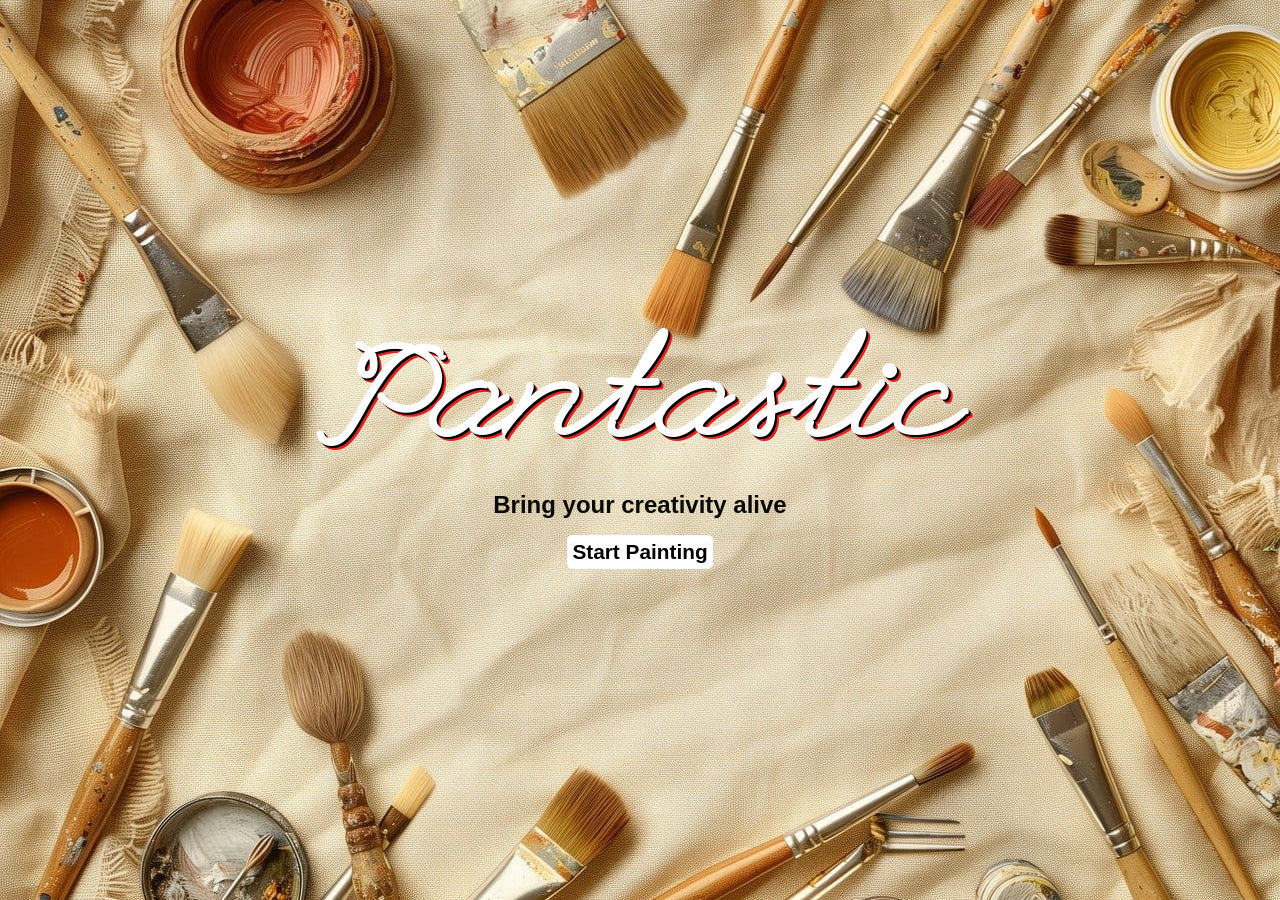
<file: index.html>
<!DOCTYPE html>
<html lang="en">
<head>
    <meta charset="UTF-8">
    <meta name="viewport" content="width=device-width, initial-scale=1.0">
    <title>Pantastic</title>
    <link rel="stylesheet" href="index.css">
</head>
<body>
    <section>
        <h1 class="title">Pantastic</h1>
        <p class="tagline">Bring your creativity alive</p>
        <a href="editor.html" class="button">Start Painting</a>
    </section>
</body>
</html>
</file>
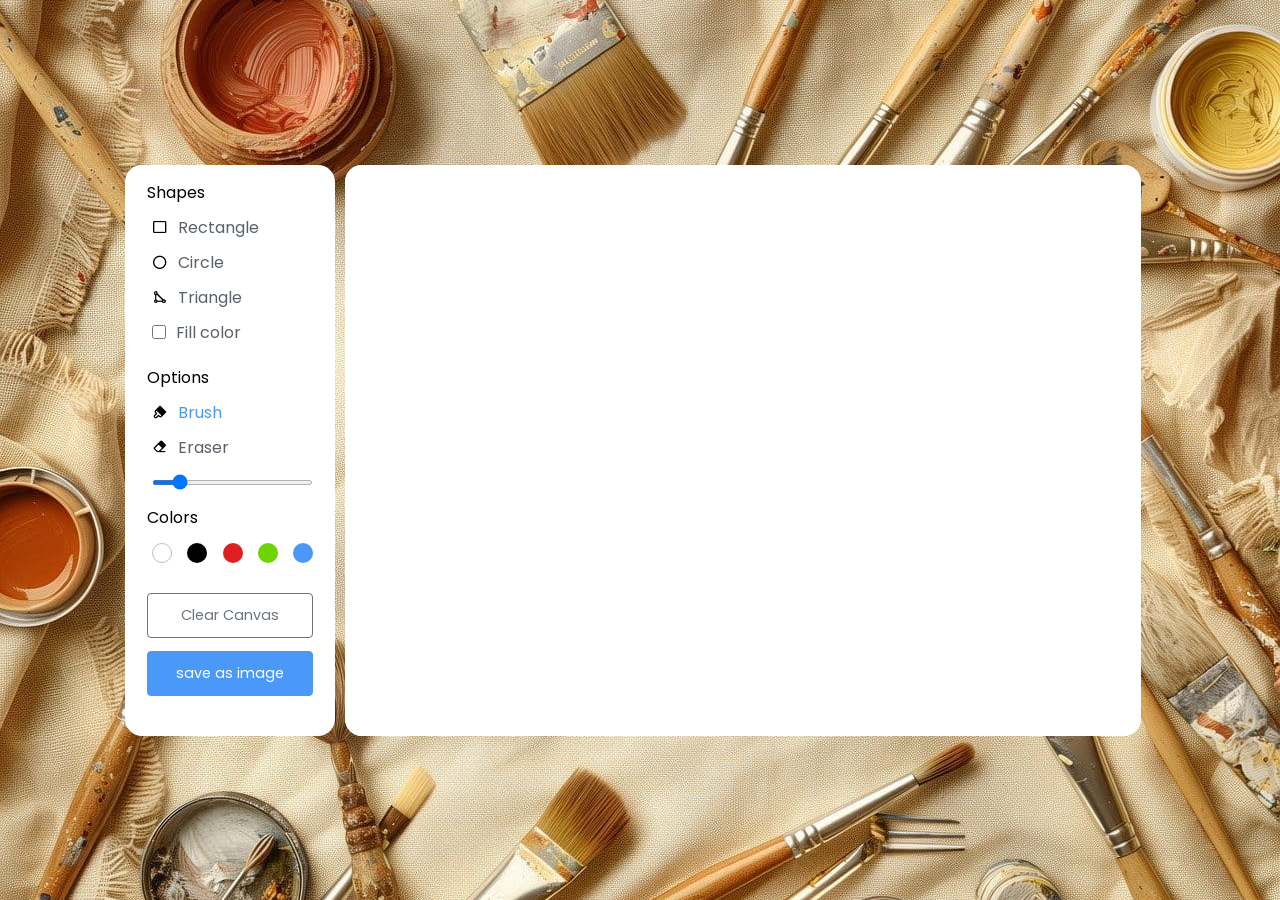
<file: editor.html>
<!DOCTYPE html>
<html lang="en" dir="ltr">

<head>
    <meta charset="utf-8">
    <link rel="shortcut icon" href="paintbrush.png" type="image/x-icon">
    <title>Paintastic</title>
    <link rel="stylesheet" href="editor.css">
    <link rel='stylesheet' href='https://unpkg.com/boxicons@2.1.4/css/boxicons.min.css'>
    <meta name="viewport" content="width=device-width, initial- scale=1.0">
    <script src="script.js" defer></script>
</head>

<body>
    <div class="container">
        <section class="tools-board">
            <div class="row">
                <label class="title">Shapes</label>
                <ul class="options">
                    <li class="option tool" id="rectangle">
                        <i class='bx bx-rectangle'></i>
                        <span>Rectangle</span>
                    </li>
                    <li class="option tool" id="circle">

                        <i class='bx bx-circle'></i>
                        <span>Circle</span>
                    </li>
                    <li class="option tool" id="triangle"> <i class='bx bx-shape-triangle'></i>
                        <span>Triangle</span>
                    </li>
                    <li class="option">
                        <input type="checkbox" id="fill-color">
                        <label for="fill-color">Fill color</label>
                    </li>
                </ul>
            </div>
            <div class="row">
                <label class="title">Options</label>
                <ul class="options">
                    <li class="option active tool" id="brush">
                        <i class='bx bxs-brush'></i>
                        <span>Brush</span>
                    </li>
                    <li class="option tool" id="eraser">
                        <i class='bx bxs-eraser'></i>
                        <span>Eraser</span>
                    <li class="option">
                        <input type="range" id="size-slider" min="1" max="30" value="5">
                    </li>
                </ul>
            </div>
            <div class="row colors">
                <label class="title">Colors</label>
                <ul class="options">
                    <li class="option"></li>
                    <li class="option selected"></li>
                    <li class="option"></li>
                    <li class="option"></li>
                    <li class="option">
                        <input type="color" id="color-picker" value="#4A98F7">
                    </li>
                </ul>
            </div>
            <div class="row buttons">
                <button class="clear-canvas">Clear Canvas</button>
                <button class="save-image">save as image</button>
            </div>

        </section>
        <section class="drawing-board">
            <canvas></canvas>
        </section>
    </div>

</html>
</file>
<file: index.css>
@import url('https://fonts.googleapis.com/css2?family=League+Script&display=swap');


*{
    margin: 0px;
    padding: 0px;
    box-sizing:border-box;
    font-family:'popping',sans-serif;
    /* background-color: #dc4d4d; */

}

body{
    display:flex;
    align-items: center;
    justify-content: center;
    min-height:100vh;
    min-width:100vw;
    background-image: url(colorboot.jpg);
    background-size:cover;
    background-position:center;
    background-repeat:no-repeat;
}

section{
    display: flex;
    flex-direction:column;
    align-items:center;
    animation:fadeIn 1s ease-in-out;
    
}
.title{
    text-align:center;
    color:#fff;
    font-family: "League Script", cursive;
    font-size:9rem;
    font-weight:bold;
    text-shadow:2px 2px 0.3px #000,4px  4px .3px #df2323;

}


.tagline {
    color: #0a0a0a;
    font-family: "Atkinson Hyperlegible Next", sans-serif;
    font-size: 1.5rem;
    font-weight: bold; 
    text-align: center;
    margin-bottom: 1rem;
}

.button{
    text-decoration: none;
    text-align: center;
    background-color: #fff;
    color:black;
    padding:5px 5px;
    border:none;
    border-radius: 5px;
    cursor:pointer;
    font-size:1.3rem;
    font-weight: 700;
    transition: background-color 0.3s ease;
}

.button:hover{
background-color: #fff;
}

@keyframes fadeIn{

    0%{
        opacity:0;
         transform:translateY(-50px); 

    }
    100%{
        opacity:1;
        /* transform:translateY(0px); */
    }
}

@media (max-width: 768px) {
    .title {
        font-size: 5rem;
    }

    .tagline {
        font-size: 1.2rem;
    }

    .button {
        font-size: 1rem;
    }
}

@media (max-width: 480px) {
    .title {
        font-size: 4rem;
    }

    .tagline {
        font-size: 1.1rem;
    }

    .button {
        font-size: 0.9rem;
}
}

@media (max-width: 350px) {
    .title {
        font-size: 2.5rem;
    }

    .tagline {
        font-size: 1rem;
    }

    .button {
        font-size: 0.7rem;
    }
}

@media (max-width: 150px) {
    .title {
        font-size: 1rem;
    }

    .tagline {
        font-size: 0.8rem;
    }

    .button {
        font-size: 0.6rem;
}
}
</file>
<file: editor.css>
@import url('https://fonts.googleapis.com/css2?family=Poppins:wght@400;500;600&display=swap');

* {
    margin: 0;
    padding: 0;
    box-sizing: border-box;
    font-family: 'Poppins', sans-serif;
}

body {
    display: flex;
    align-items: center;
    justify-content: center;
    min-height: 100vh;
    background-image: url(colorboot.jpg);
    background-size: cover;
    background-position: center;
    background-repeat: no-repeat;
}

.container {
    display: flex;
    width: 100%;
    gap: 10px;
    padding: 10px;
    max-width: 1050px;

}

section {

    background: #fff;
    border-radius: 17px;
}

.tools-board {
    width: 210px;
    padding: 15px 22px 0;
}

.tools-board .row {
    margin-bottom: 20px;
}

.row .options {
    list-style: none;
    margin: 10px 0 0 5px;
}

.row .options .option {
    display: flex;
    cursor: pointer;
    align-items: center;
    margin-bottom: 10px;

}
.option :where(span, label) {
    color: #5A6168;
    cursor: pointer;
    padding-left: 10px;
}

.option:is(:hover, .active) :where(span, label) {
    color: #4A98F7;
}

.option #fill-color {
    cursor: pointer;
    height: 14px;
    width: 14px;
}

#fill-color:checked~label {
    color: #4A98F7;
}


.option #size-slider {
    width: 100%;
    height: 5px;
    margin-top: 10px;
}

.colors .options {
    display: flex;
    justify-content: space-between;
}

.colors .option {
    height: 20px;
    width: 20px;
    border-radius: 50%;
    margin-top: 3px;
    position: relative;
}

.colors .option:nth-child(1) {
    background-color: #fff;
    border: 1px solid #bfbfbf;
}

.colors .option:nth-child(2) {
    background-color: #000;
}

.colors .option:nth-child(3) {
    background-color: #E02020;
}

.colors .option:nth-child(4) {
    background-color: #6DD400;
}

.colors .option:nth-child(5) {
    background-color: #4A98F7;
}

.colors.option.selected::before {
    position: absolute;
    content: "";
    top: 50%;
    left: 50%;
    height: 12px;
    width: 12px;
    background: inherit;
    border-radius: inherit;
    border: 2px solid #fff;
    transform: translate(-50%, -50%);
}

.colors.option:first-child.selected::before {
    border-color: #ccc;
}

.option #color-picker {
    opacity: 0;
    cursor: pointer;
}

.buttons button {
    width: 100%;
    color: #fff;
    border: none;
    outline: none;
    padding: 11px 0;
    font-size: 0.9rem;
    margin-bottom: 13px;
    background: none;
    border-radius: 4px;
    cursor: pointer;
}

.buttons .clear-canvas {
    color: #6C757D;
    border: 1px solid #6C757D;
    transition: all 0.3s ease;
}

.clear-canvas:hover {
    color: #fff;
    background: #6C757D;
}

.buttons .save-image {
    background: #4A98F7;
    border: 1px solid #4A98F7;
}

.drawing-board {
    flex: 1;
    overflow: hidden;
}

.drawing-board canvas {
    width: 100%;
   height:100%;
}
</file>
